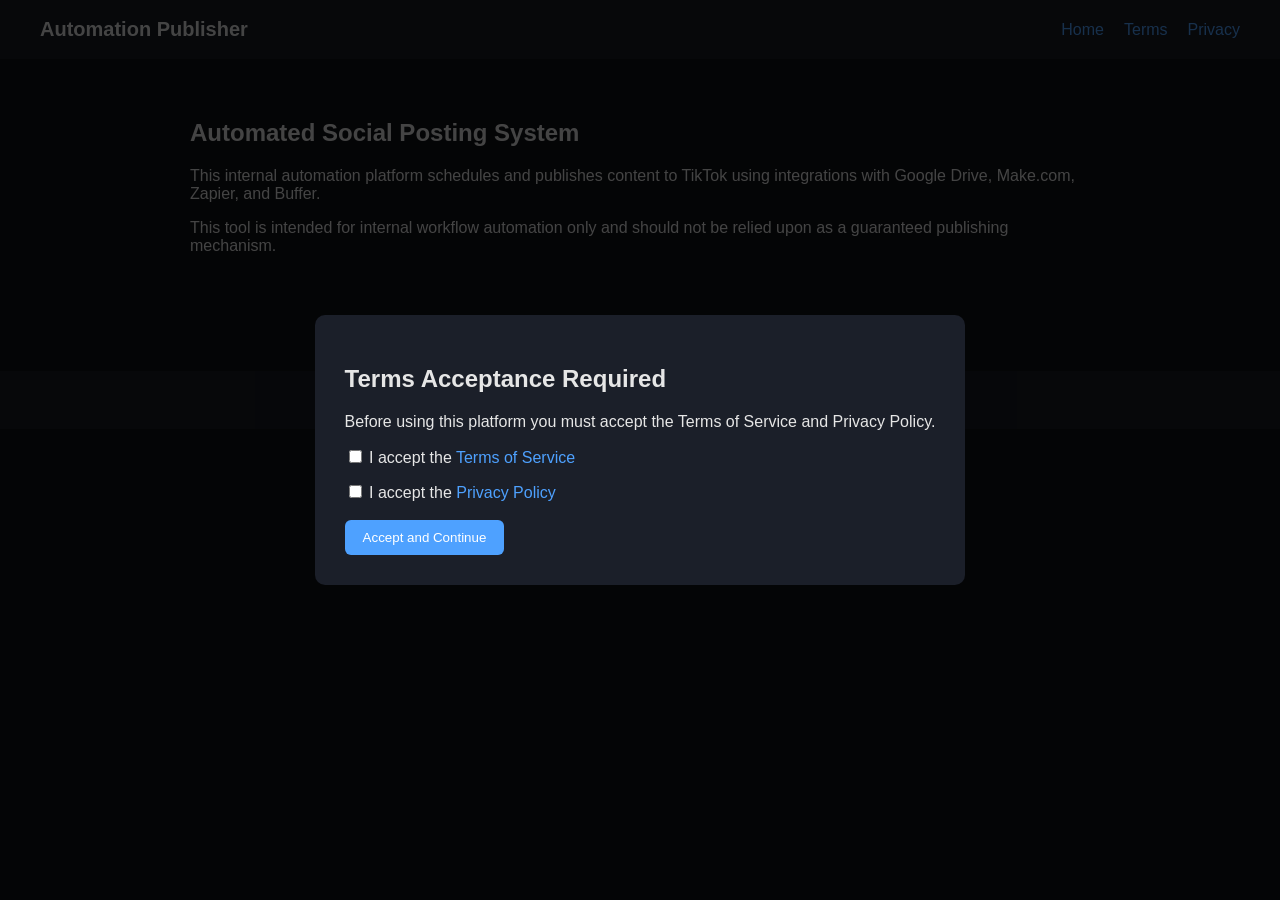
<file: index.html>
<!DOCTYPE html>
<html>
<head>
<title>TikTok Automation Dashboard</title>
<link rel="stylesheet" href="styles.css">
<script src="consent.js"></script>
</head>

<body>

<header>
<h1>Automation Publisher</h1>
<nav>
<a href="index.html">Home</a>
<a href="terms.html">Terms</a>
<a href="privacy.html">Privacy</a>
</nav>
</header>

<div class="container">

<h2>Automated Social Posting System</h2>

<p>
This internal automation platform schedules and publishes content to
TikTok using integrations with Google Drive, Make.com, Zapier, and Buffer.
</p>

<p>
This tool is intended for internal workflow automation only and should not
be relied upon as a guaranteed publishing mechanism.
</p>

</div>

<footer>
© 2026 Automation Publisher
</footer>

<div id="consentModal" class="modal hidden">
<div class="modal-content">

<h2>Terms Acceptance Required</h2>

<p>
Before using this platform you must accept the Terms of Service and Privacy Policy.
</p>

<div class="checkbox">
<label>
<input type="checkbox" id="tosCheck">
I accept the <a href="terms.html" target="_blank">Terms of Service</a>
</label>
</div>

<div class="checkbox">
<label>
<input type="checkbox" id="privacyCheck">
I accept the <a href="privacy.html" target="_blank">Privacy Policy</a>
</label>
</div>

<br>

<button onclick="acceptPolicies()">Accept and Continue</button>

</div>
</div>

</body>
</html>
</file>
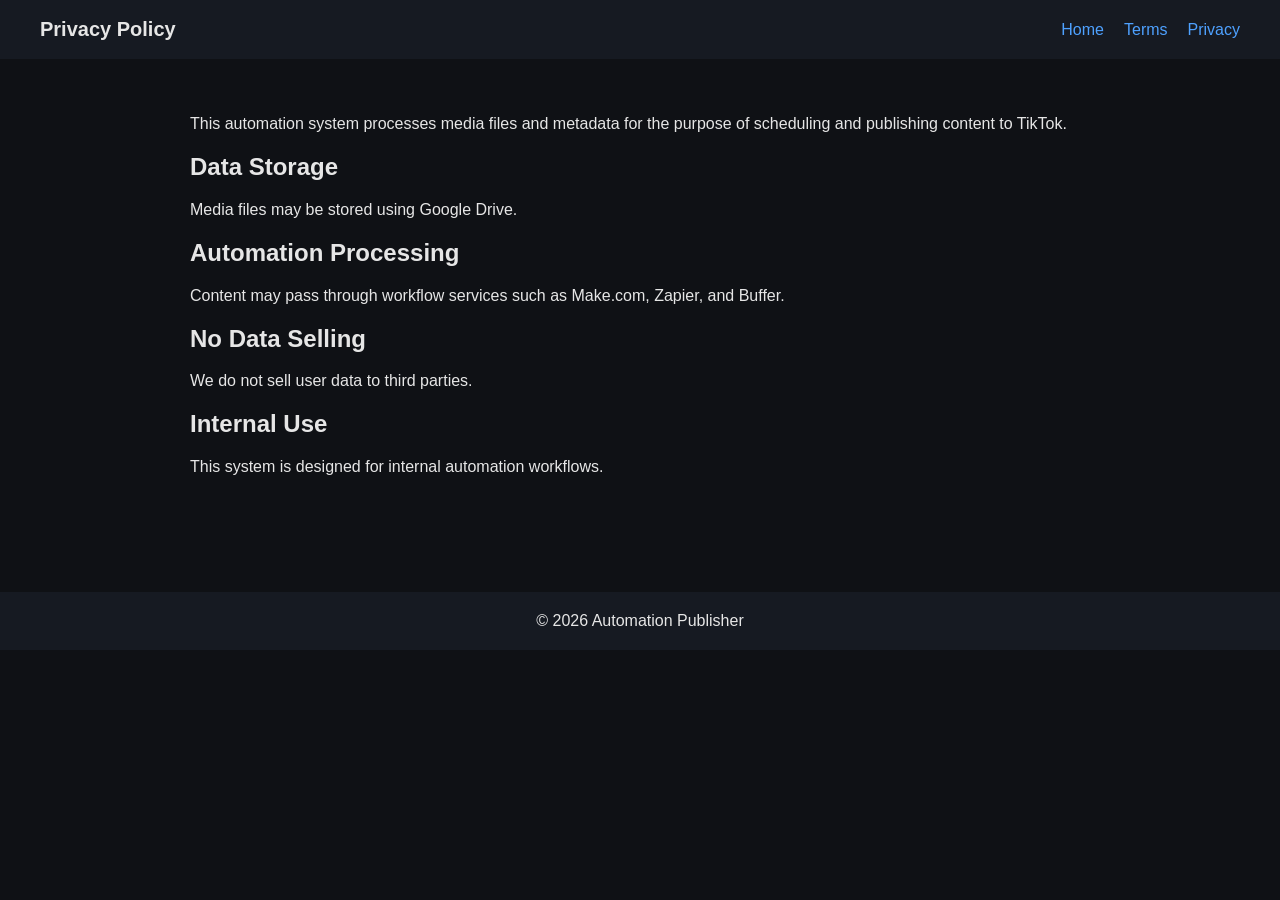
<file: privacy.html>
<!DOCTYPE html>
<html>
<head>
<title>Privacy Policy</title>
<link rel="stylesheet" href="styles.css">
</head>

<body>

<header>
<h1>Privacy Policy</h1>
<nav>
<a href="index.html">Home</a>
<a href="terms.html">Terms</a>
<a href="privacy.html">Privacy</a>
</nav>
</header>

<div class="container">

<p>
This automation system processes media files and metadata
for the purpose of scheduling and publishing content to TikTok.
</p>

<h2>Data Storage</h2>

<p>
Media files may be stored using Google Drive.
</p>

<h2>Automation Processing</h2>

<p>
Content may pass through workflow services such as
Make.com, Zapier, and Buffer.
</p>

<h2>No Data Selling</h2>

<p>
We do not sell user data to third parties.
</p>

<h2>Internal Use</h2>

<p>
This system is designed for internal automation workflows.
</p>

</div>

<footer>
© 2026 Automation Publisher
</footer>

</body>
</html>
</file>
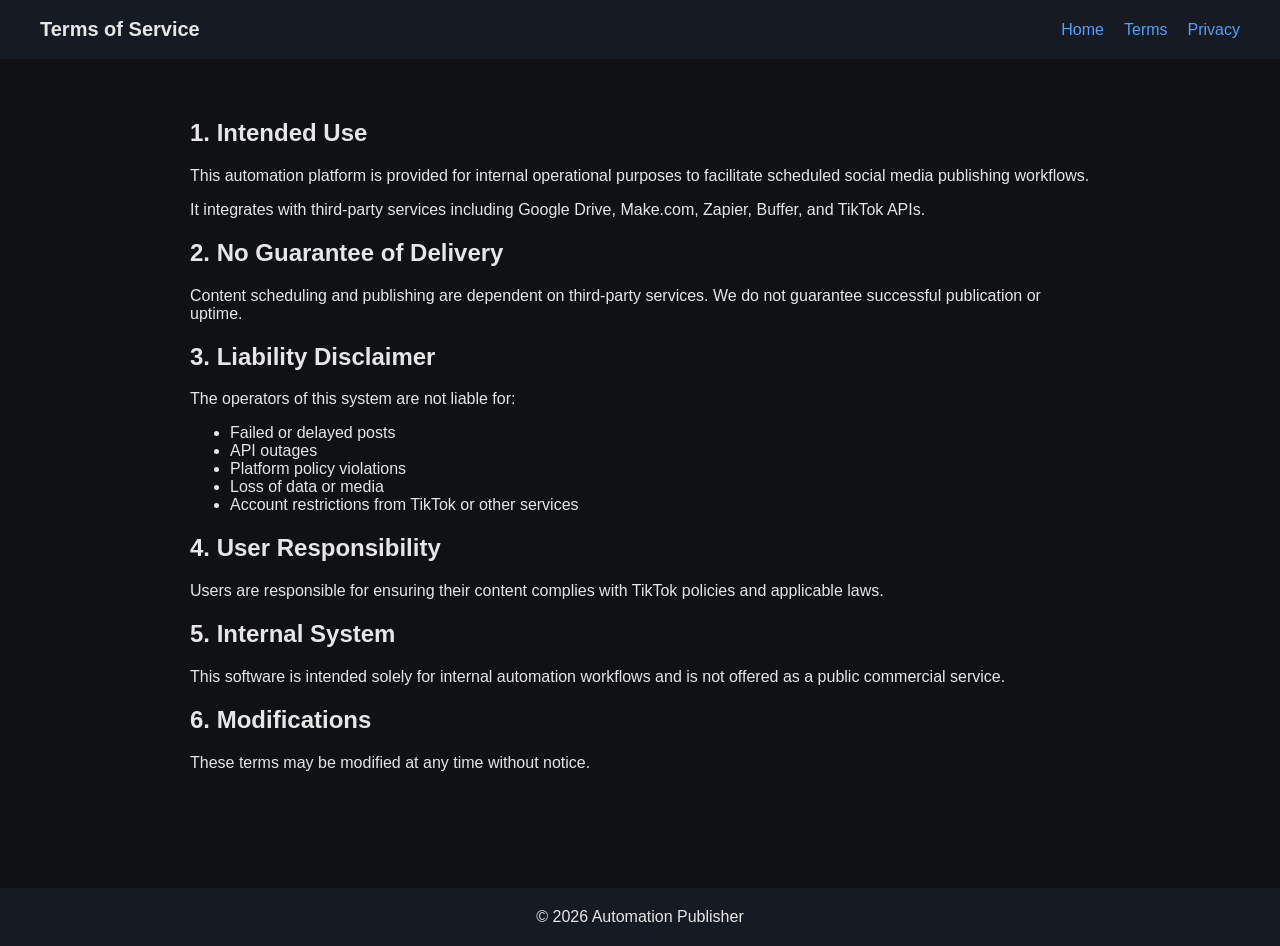
<file: terms.html>
<!DOCTYPE html>
<html>
<head>
<title>Terms of Service</title>
<link rel="stylesheet" href="styles.css">
</head>

<body>

<header>
<h1>Terms of Service</h1>
<nav>
<a href="index.html">Home</a>
<a href="terms.html">Terms</a>
<a href="privacy.html">Privacy</a>
</nav>
</header>

<div class="container">

<h2>1. Intended Use</h2>

<p>
This automation platform is provided for internal operational purposes to
facilitate scheduled social media publishing workflows.
</p>

<p>
It integrates with third-party services including Google Drive,
Make.com, Zapier, Buffer, and TikTok APIs.
</p>

<h2>2. No Guarantee of Delivery</h2>

<p>
Content scheduling and publishing are dependent on third-party services.
We do not guarantee successful publication or uptime.
</p>

<h2>3. Liability Disclaimer</h2>

<p>
The operators of this system are not liable for:
</p>

<ul>
<li>Failed or delayed posts</li>
<li>API outages</li>
<li>Platform policy violations</li>
<li>Loss of data or media</li>
<li>Account restrictions from TikTok or other services</li>
</ul>

<h2>4. User Responsibility</h2>

<p>
Users are responsible for ensuring their content complies with TikTok
policies and applicable laws.
</p>

<h2>5. Internal System</h2>

<p>
This software is intended solely for internal automation workflows
and is not offered as a public commercial service.
</p>

<h2>6. Modifications</h2>

<p>
These terms may be modified at any time without notice.
</p>

</div>

<footer>
© 2026 Automation Publisher
</footer>

</body>
</html>
</file>
<file: styles.css>
body{
    font-family: Arial, Helvetica, sans-serif;
    margin:0;
    background:#0f1115;
    color:#e6e6e6;
}

header{
    background:#161a22;
    padding:18px 40px;
    display:flex;
    justify-content:space-between;
    align-items:center;
}

header h1{
    font-size:20px;
    margin:0;
}

nav{
    display:flex;
    gap:20px;
}

.container{
    max-width:900px;
    margin:auto;
    padding:40px;
}

a{
    color:#4ea1ff;
    text-decoration:none;
}

button{
    padding:10px 18px;
    border:none;
    background:#4ea1ff;
    color:white;
    border-radius:6px;
    cursor:pointer;
}

button:hover{
    background:#3b82d6;
}

footer{
    margin-top:60px;
    padding:20px;
    text-align:center;
    background:#161a22;
}

.modal{
    position:fixed;
    top:0;
    left:0;
    width:100%;
    height:100%;
    background:rgba(0,0,0,0.7);
    display:flex;
    justify-content:center;
    align-items:center;
}

.modal-content{
    background:#1b1f29;
    padding:30px;
    max-width:700px;
    max-height:80vh;
    overflow:auto;
    border-radius:10px;
}

.hidden{
    display:none;
}

.checkbox{
    margin-top:15px;
}
</file>
